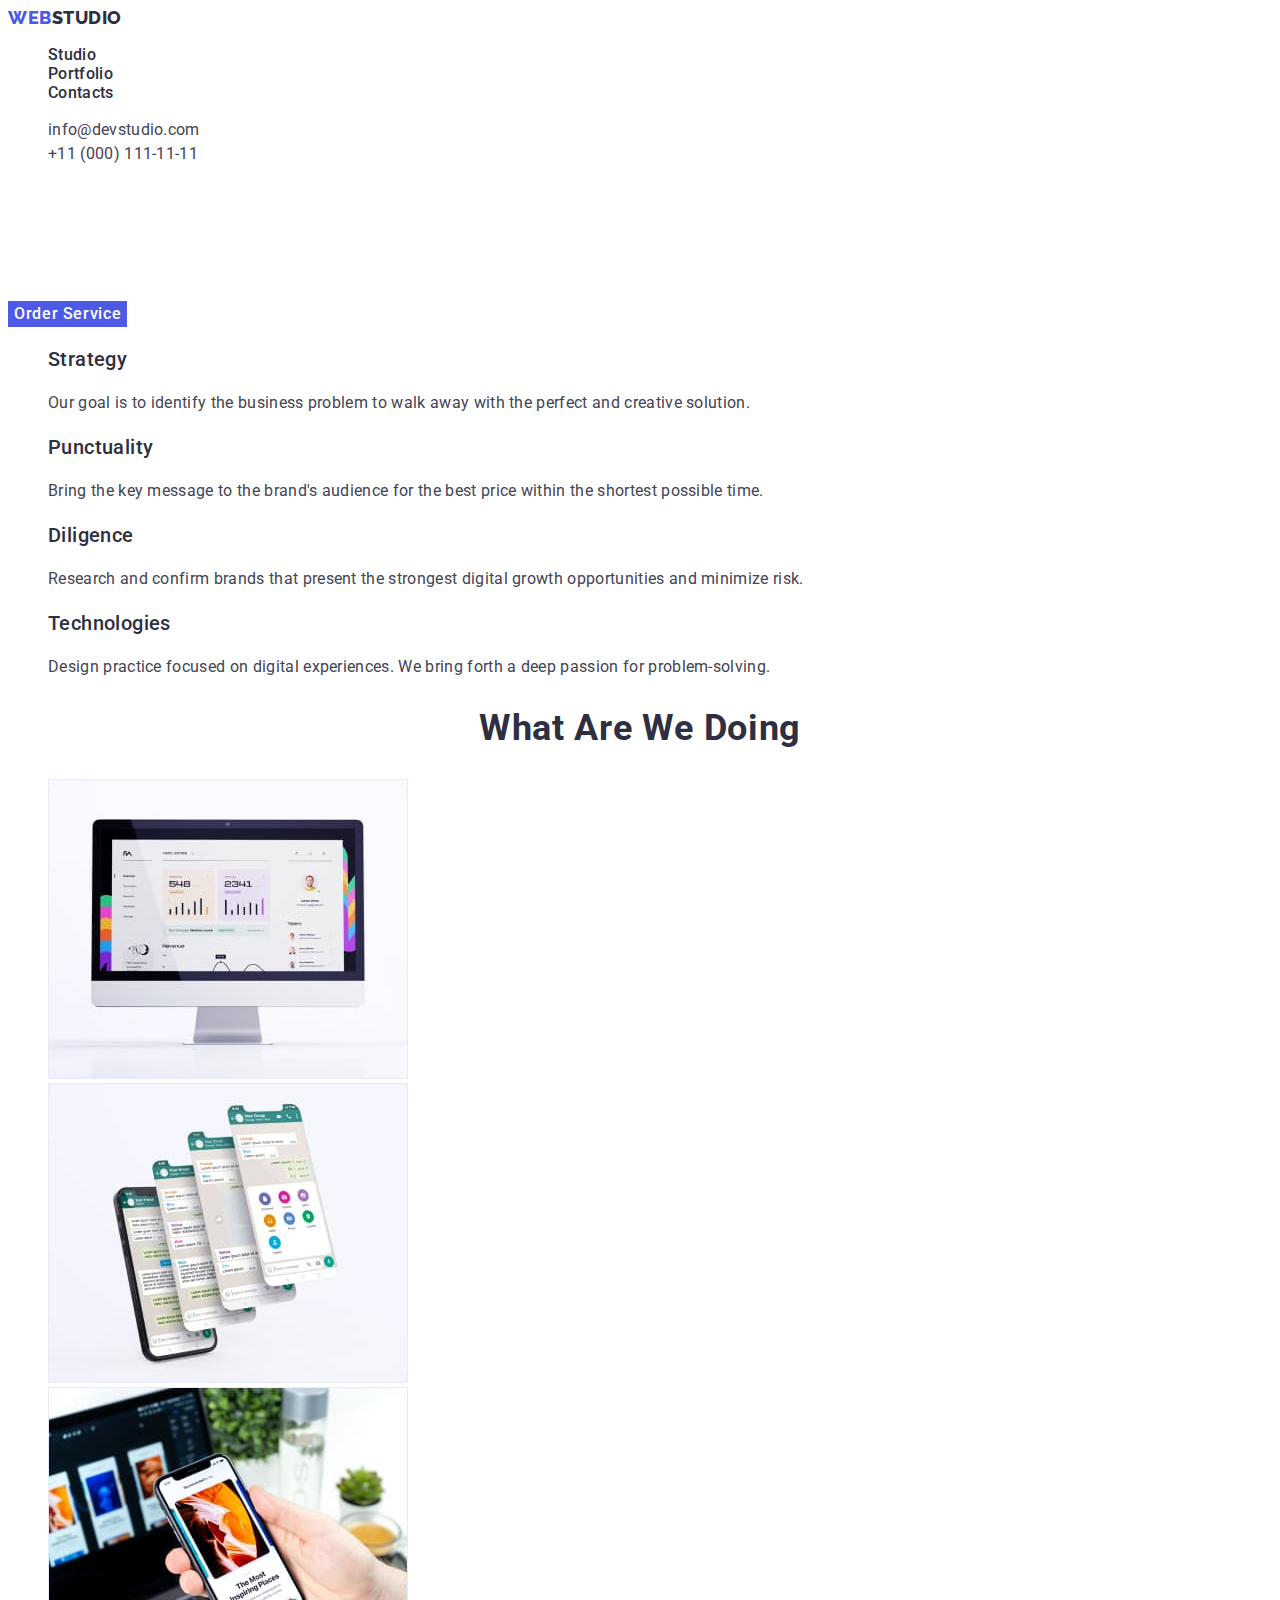
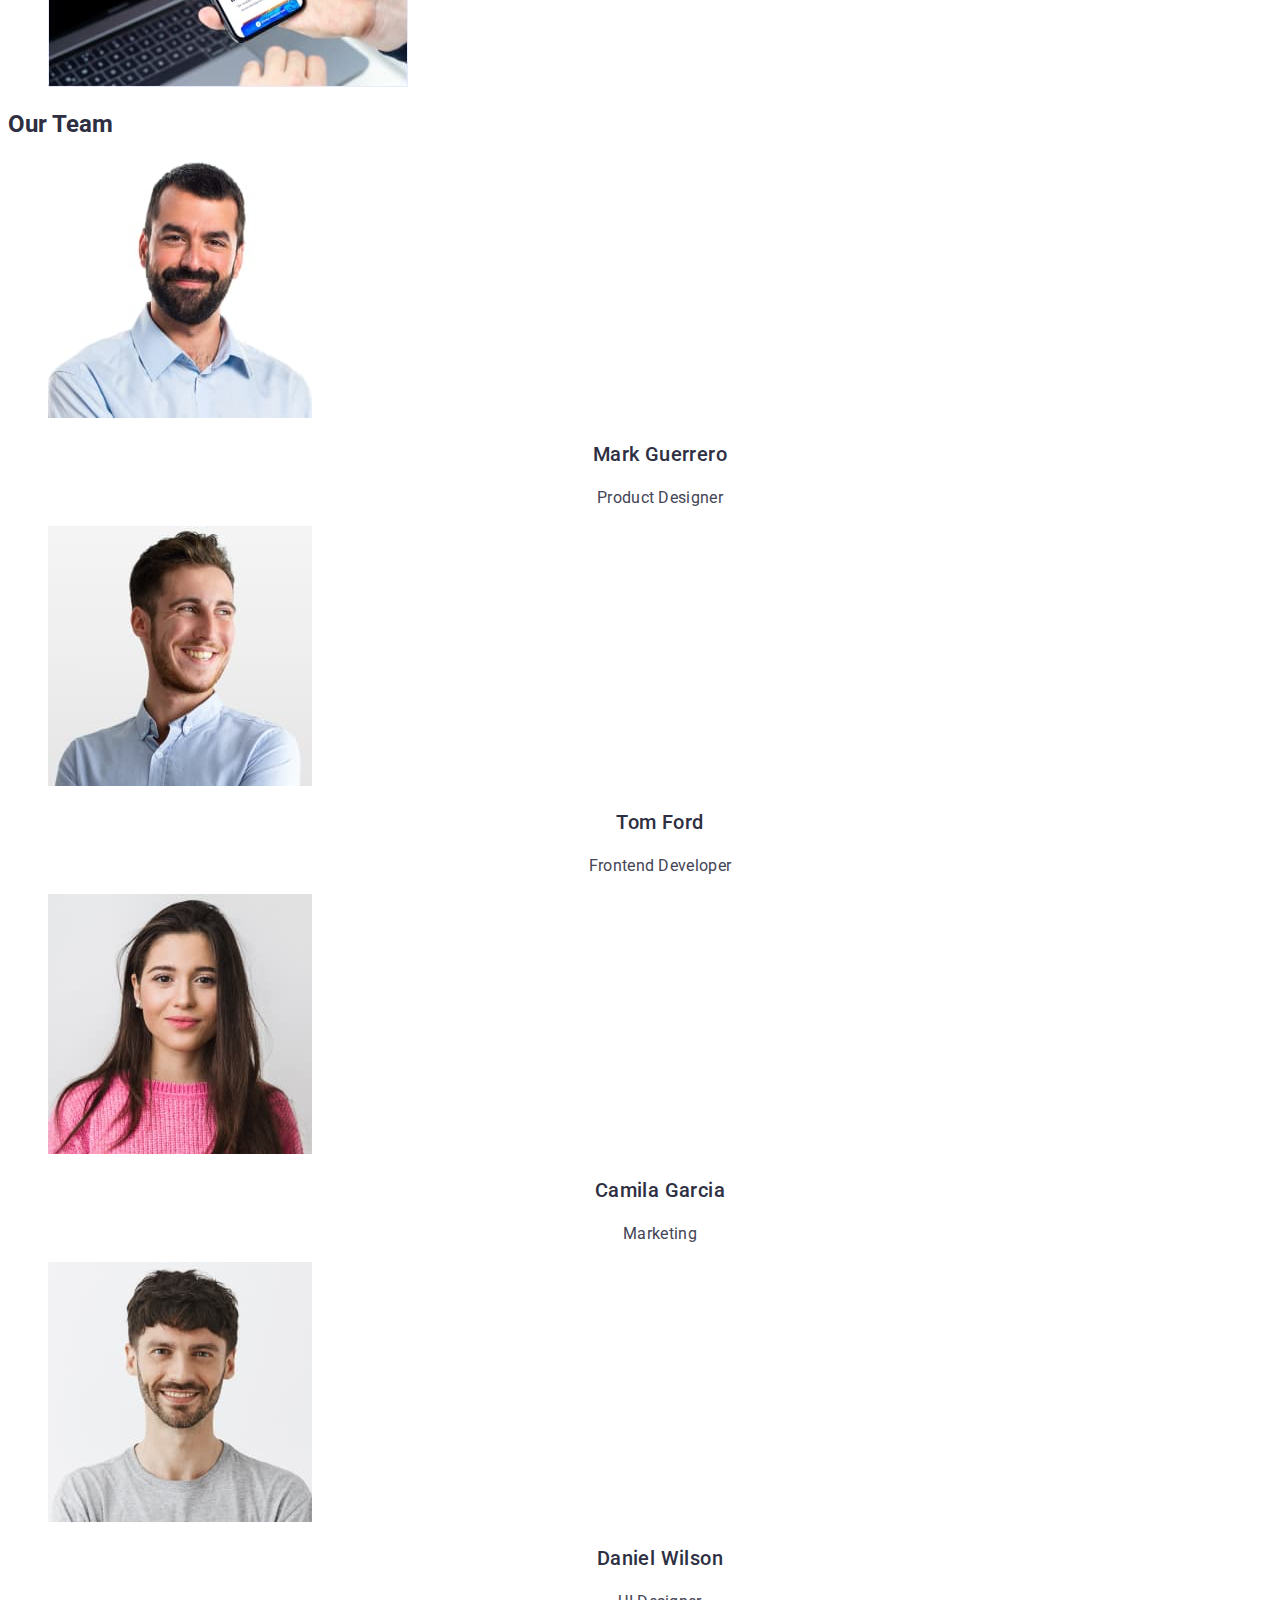
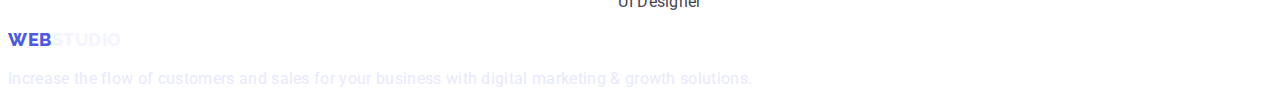
<file: index.html>
<!DOCTYPE html>
<html lang="en">
<head>
    <meta charset="UTF-8">
    <meta http-equiv="X-UA-Compatible" content="IE=edge">
    <meta name="viewport" content="width=device-width, initial-scale=1.0">
    <title>WebStudio</title>
    <link rel="preconnect" href="https://fonts.googleapis.com">
    <link rel="preconnect" href="https://fonts.gstatic.com" crossorigin>
    <link href="https://fonts.googleapis.com/css2?family=Raleway:wght@800&family=Roboto:wght@400;500;700;900&display=swap"
        rel="stylesheet">
    <link rel="stylesheet" href="./css/styles.css">
</head>
<body class="body">
    <header>
<nav class="nav">
    <a class="logo link" href="index.html"><span class="logo-blue-part">Web</span>Studio</a>
    <ul class="list menu">
    <li class="menu-item"><a class="menu-link link" href="index.html">Studio</a></li>
    <li class="menu-item"><a class="menu-link link" href="portfolio.html">Portfolio</a></li>
    <li class="menu-item"><a class="menu-link link" href="">Contacts</a></li>
</ul>
</nav>
<address class="adress">
<ul class="list">
    <li><a class="contact link" href="mailto:info@devstudio.com">info@devstudio.com </a></li>
    <li><a class="contact link" href="tel:+110001111111">+11 (000) 111-11-11</a></li>
</ul>
</address>
 </header>
    <main class="main">
<section>
    <h1 class="hero-title">Effective Solutions for Your Business</h1>
<button type="button" class="hero-button">Order Service</button>
</section>
<section>
    <h2 hidden="true" class="vis-hidden">advantages of using</h2>
<ul class="list">
    <li>
        <h3 class="skill-name">Strategy</h3>
        <p class="skill-text">Our goal is to identify the business
        problem to walk away with the perfect and creative solution.</p>
    </li>
    <li>
        <h3 class="skill-name">Punctuality</h3>
        <p class="skill-text">Bring the key message to the brand's audience for the best price within the shortest possible time.</p>
    </li>
    <li>
        <h3 class="skill-name">Diligence</h3>
        <p class="skill-text">Research and confirm brands that present the strongest digital growth opportunities and minimize risk.</p>
    </li>
    <li>
        <h3 class="skill-name">Technologies</h3>
        <p class="skill-text">Design practice focused on digital experiences. We bring forth a deep passion for problem-solving.</p>
    </li>
</ul>

</section>
<section>
    <h2 class="team-title">What are we doing</h2>
    <ul class="list">
        <li><img src="./images/img1.jpg" width="360" height="300" alt="monitor with statistics"></li>
        <li><img src="./images/img2.jpg" width="360" height="300" alt="mobile information"></li>
        <li><img src="./images/img3.jpg" width="360" height="300" alt="mobile application"></li>
    </ul>
</section>
<section class="team-section">
    <h2 class="h2-title">Our Team</h2>
<ul class="list">
    <li>
        <img src="./images/markguerrero.jpg" width="264" height="260" alt="Mark Guerrero">
        <h3 class="name">Mark Guerrero</h3>
        <p class="position">Product Designer</p>
    </li>
    <li>
        <img src="./images/tomford.jpg" width="264" height="260" alt="Tom Ford">
        <h3 class="name">Tom Ford</h3>
        <p class="position">Frontend Developer</p>
    </li>
    <li>
        <img src="./images/camilagarcia.jpg" width="264" height="260" alt="Camila Garcia">
        <h3 class="name">Camila Garcia</h3>
        <p class="position">Marketing</p>
    </li>
    <li>
        <img src="./images/danielwilson.jpg" width="264" height="260" alt="Daniel Wilson">
        <h3 class="name">Daniel Wilson</h3>
        <p class="position">UI Designer</p>
    </li>
</ul>
</section>  
    </main>
    <footer class="footer">
<a href="index.html" class="logo logo-footer link"><span class="logo-blue-part">Web</span>Studio</a>
<p class="footer-title">Increase the flow of customers and sales for your business with digital marketing & growth solutions.</p>
    </footer>
</body>
</html>
</file>
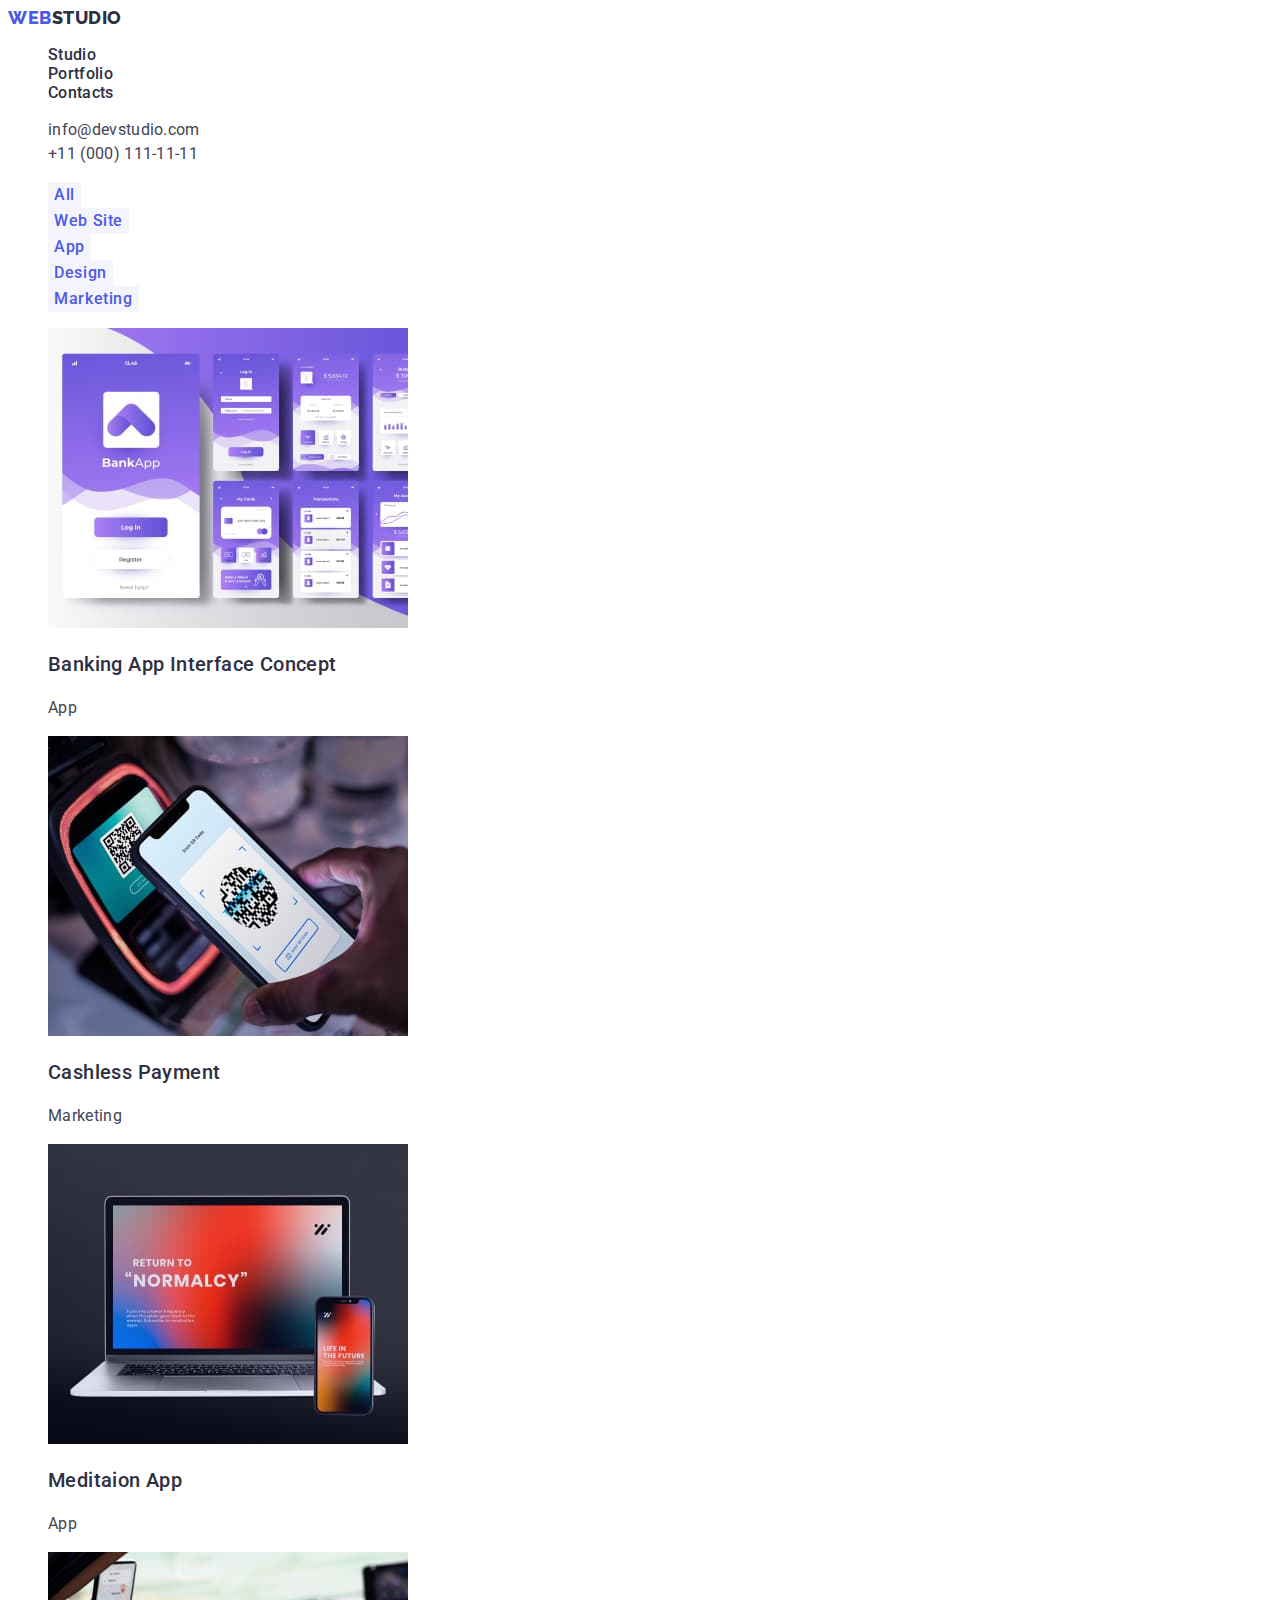
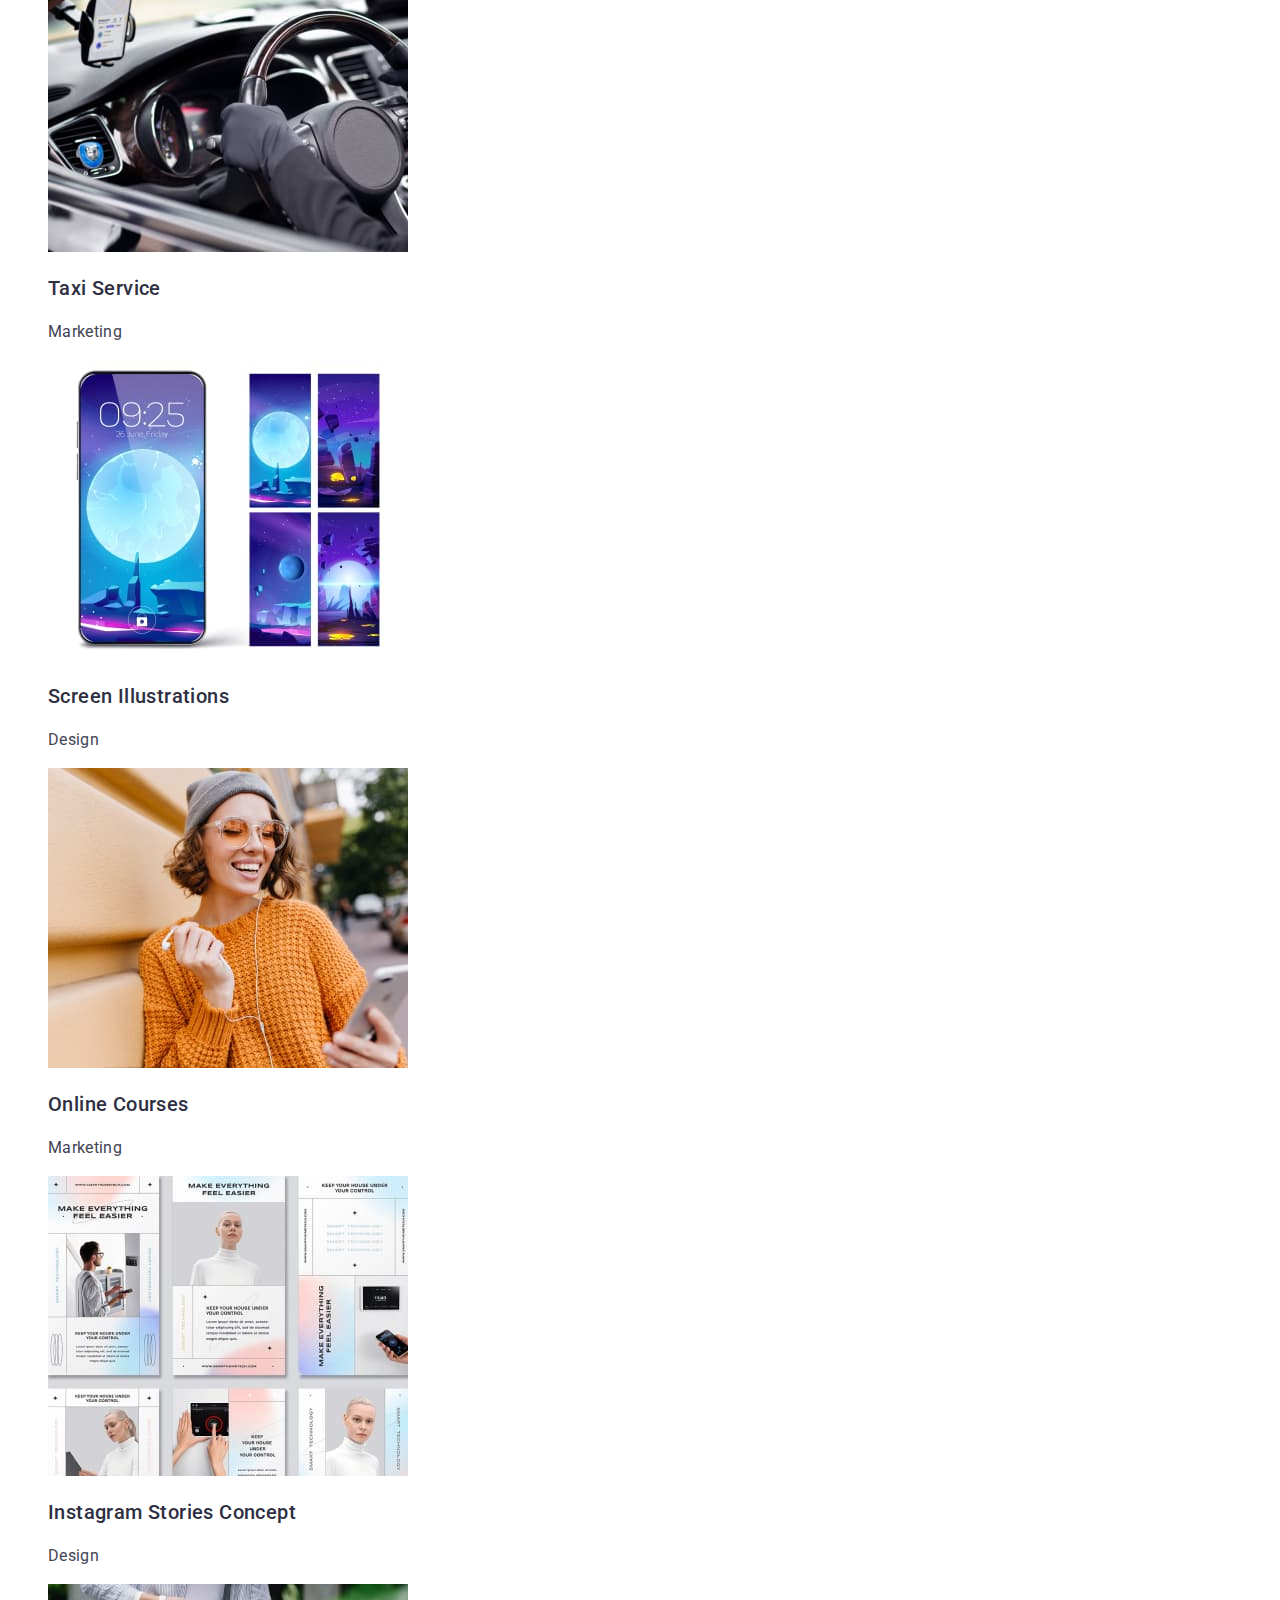
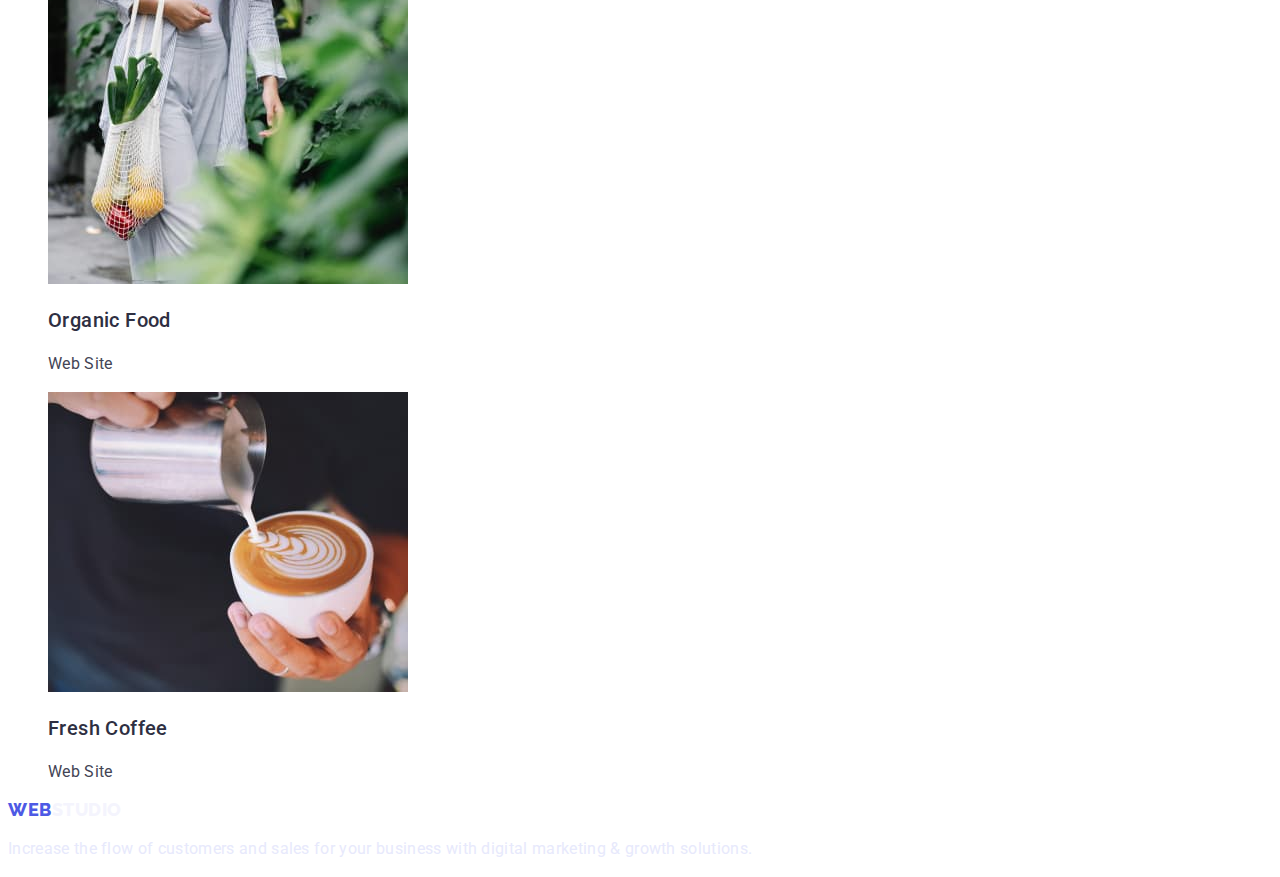
<file: portfolio.html>
<!DOCTYPE html>
<html lang="en">
<head>
    <meta charset="UTF-8">
    <meta http-equiv="X-UA-Compatible" content="IE=edge">
    <meta name="viewport" content="width=device-width, initial-scale=1.0">
    <title>Portfolio</title>
     <link rel="preconnect" href="https://fonts.googleapis.com">
    <link rel="preconnect" href="https://fonts.gstatic.com" crossorigin>
    <link href="https://fonts.googleapis.com/css2?family=Raleway:wght@800&family=Roboto:wght@400;500;700;900&display=swap"
        rel="stylesheet">
    <link rel="stylesheet" href="./css/styles.css">

</head>
<body class="body">
    <header>
<nav class="nav">
<a class="logo link" href="index.html"><span class="logo-blue-part">Web</span>Studio</a>
<ul class="list menu">
    <li class="menu-item"><a class="menu-link link" href="index.html">Studio</a></li>
    <li class="menu-item"><a class="menu-link link" href="portfolio.html">Portfolio</a></li>
    <li class="menu-item"><a class="menu-link link" href="">Contacts</a></li>
</ul>
</nav>
<address class="adress">
    <ul class="list">
        <li><a class="contact link" href="mailto:info@devstudio.com">info@devstudio.com </a></li>
        <li><a class="contact link" href="tel:+110001111111">+11 (000) 111-11-11</a></li>
    </ul>
</address>

    </header>
    <main class="main">
        <section>
<h1 hidden>Examples of work</h1>
<ul class="list">
    <li><button class="button-list" type="button">All</button></li>
    <li><button class="button-list" type="button">Web Site</button></li>
    <li><button class="button-list" type="button">App</button></li>
    <li><button class="button-list" type="button">Design</button></li>
    <li><button class="button-list" type="button">Marketing</button></li>
</ul>
<h2 hidden>makets of work</h2>
<ul class="list">
    <li>
        <img src="./images/Banking App Interface Concept.jpg" alt="Banking App Interface Concept">
        <h3 class="name-projects" >Banking App Interface Concept</h3>
        <p class="category-projects">App</p>
    </li>
    <li>
        <img src="./images/Cashless Payment.jpg" alt="Cashless Payment">
        <h3 class="name-projects" >Cashless Payment</h3>
        <p class="category-projects">Marketing</p>
    </li>
    <li>
        <img src="./images/Meditaion App.jpg" alt="Meditaion App">
        <h3 class="name-projects" >Meditaion App</h3>
        <p class="category-projects">App</p>
    </li>
    <li>
        <img src="./images/Taxi Service.jpg" alt="Taxi Service">
        <h3 class="name-projects" >Taxi Service</h3>
        <p class="category-projects">Marketing</p>
    </li>
    <li>
        <img src="./images/Screen Illustrations.jpg" alt="Screen Illustrations">
        <h3 class="name-projects" >Screen Illustrations</h3>
        <p class="category-projects">Design</p>
    </li>
    <li>
        <img src="./images/Online Courses.jpg" alt="Online Courses">
        <h3 class="name-projects" >Online Courses</h3>
        <p class="category-projects">Marketing</p>
    </li>
    <li>
        <img src="./images/Instagram Stories Concept.jpg" alt="Instagram Stories Concept">
        <h3 class="name-projects" >Instagram Stories Concept</h3>
        <p class="category-projects">Design</p>
    </li>
    <li>
        <img src="./images/Organic Food.jpg" alt="Organic Food">
        <h3 class="name-projects" >Organic Food</h3>
        <p class="category-projects">Web Site</p>
    </li>
    <li>
        <img src="./images/Fresh Coffee.jpg" alt="Fresh Coffee">
        <h3 class="name-projects" >Fresh Coffee</h3>
        <p class="category-projects">Web Site</p>
    </li>
</ul>
</section>
    </main>
    <footer class="footer">
    <a href="index.html" class="logo logo-footer link"><span class="logo-blue-part">Web</span>Studio</a>
    <p class="footer-title">Increase the flow of customers and sales for your business with digital marketing & growth solutions.</p>
    </footer>
</body>
</html>
</file>
<file: css/styles.css>
:root{
--primary-bg-color: #ffffff;
--primary-text-color-white-theme: #2E2F42;
--secondary-text-color-dark-theme: #E7E9FC;
--secondary-text-color-white-theme: #434455;
--primary-text-color-dark-theme:#ffffff;
--links-active:#404BBF;
}
.list {
    list-style: none;

}

.link {
    text-decoration:none;

}
.body{
    color: var(--primary-text-color-white-theme);
    font-family: 'Roboto', sans-serif;

}

.logo{
    font-family: 'Raleway', sans-serif;
        font-weight: 800;
        font-size: 18px;
        line-height: 1.16;
        display: flex;
        align-items: center;
        letter-spacing: 0.03em;
        text-transform: uppercase;    
        color: var(--primary-text-color-white-theme);
        order: 1;
}
.logo-blue-part{

    color: #4D5AE5;
}

.menu-link{

    
        font-weight: 500;
        font-size: 16px;
        line-height: 0.52;    
        letter-spacing: 0.02em; 
        color: var(--primary-text-color-white-theme);   
    
}
.menu-link:active, .menu-link:hover, .menu-link:focus{
color: var(--links-active);
}
.contact{
   

    font-size: 16px;
    line-height: 1.5;
    letter-spacing: 0.02em;
    color: var(--secondary-text-color-white-theme);
    font-style: normal;

}
.contact:hover, .contact:focus{
color: var(--links-active);

}
.hero-title{

    font-weight: 700;
    font-size: 56px;
    line-height: 1.07;
    text-align: center;
    letter-spacing: 0.02em;

   color: var(--primary-text-color-dark-theme); 
}
.skill-name{
  
    font-weight: 500;
    font-size: 20px;
    line-height: 1.2;
    letter-spacing: 0.02em;
  
}
.skill-text{

   
    font-size: 16px;
    line-height: 1.5;
    letter-spacing: 0.02em;
    color: var(--secondary-text-color-white-theme);
    order: 1;
}
.team-title{


    font-size: 36px;
    line-height: 1.11;
    text-align: center;
    letter-spacing: 0.02em;
    text-transform: capitalize;
 
}
.name{
    font-weight: 500;
    font-size: 20px;
    line-height: 1.2;
    text-align: center;
    letter-spacing: 0.02em;
 
}
.position{
   
    font-size: 16px;
    line-height: 1.5;
    text-align: center;
    letter-spacing: 0.02em;
    color: var(--secondary-text-color-white-theme);
    order: 1;
}
.footer-title{

    font-size: 16px;
    line-height: 1.5;
    letter-spacing: 0.02em;
    color: var(--secondary-text-color-dark-theme);
}
.hero-button{
    font-family: inherit;
        font-weight: 500;
        font-size: 16px;
        line-height: 1.5;
        display: flex;
        align-items: center;
        letter-spacing: 0.04em;
        cursor: pointer;
        color: var(--primary-text-color-dark-theme);
        background-color: #4D5AE5;
        border: none;
}
.hero-button:hover, .hero-button:focus{
background-color: var(--links-active);
}
.logo-footer{
    color: #F4F4FD;
}
.button-list{
    font-weight: 500;
    font-size: 16px;
    line-height: 1.5;
    display: flex;
    align-items: center;
    text-align: center;
    letter-spacing: 0.04em;   
    color: #4D5AE5;
    cursor: pointer;
    background-color: #F4F4FD;
    border: none;
    cursor: pointer;
    font-family: inherit;
}
.button-list:focus, .button-list:hover{
color: var(--primary-text-color-dark-theme);
background-color: var(--links-active);
}
.name-projects{

 
    font-weight: 500;
    font-size: 20px;
    line-height: 1.2;
    letter-spacing: 0.02em;
    color: var(--primary-text-color-white-theme);
}
.category-projects{

        font-size: 16px;
        line-height: 1.5;
        letter-spacing: 0.02em;
        color: var(--secondary-text-color-white-theme);
        order: 1;
}
</file>
